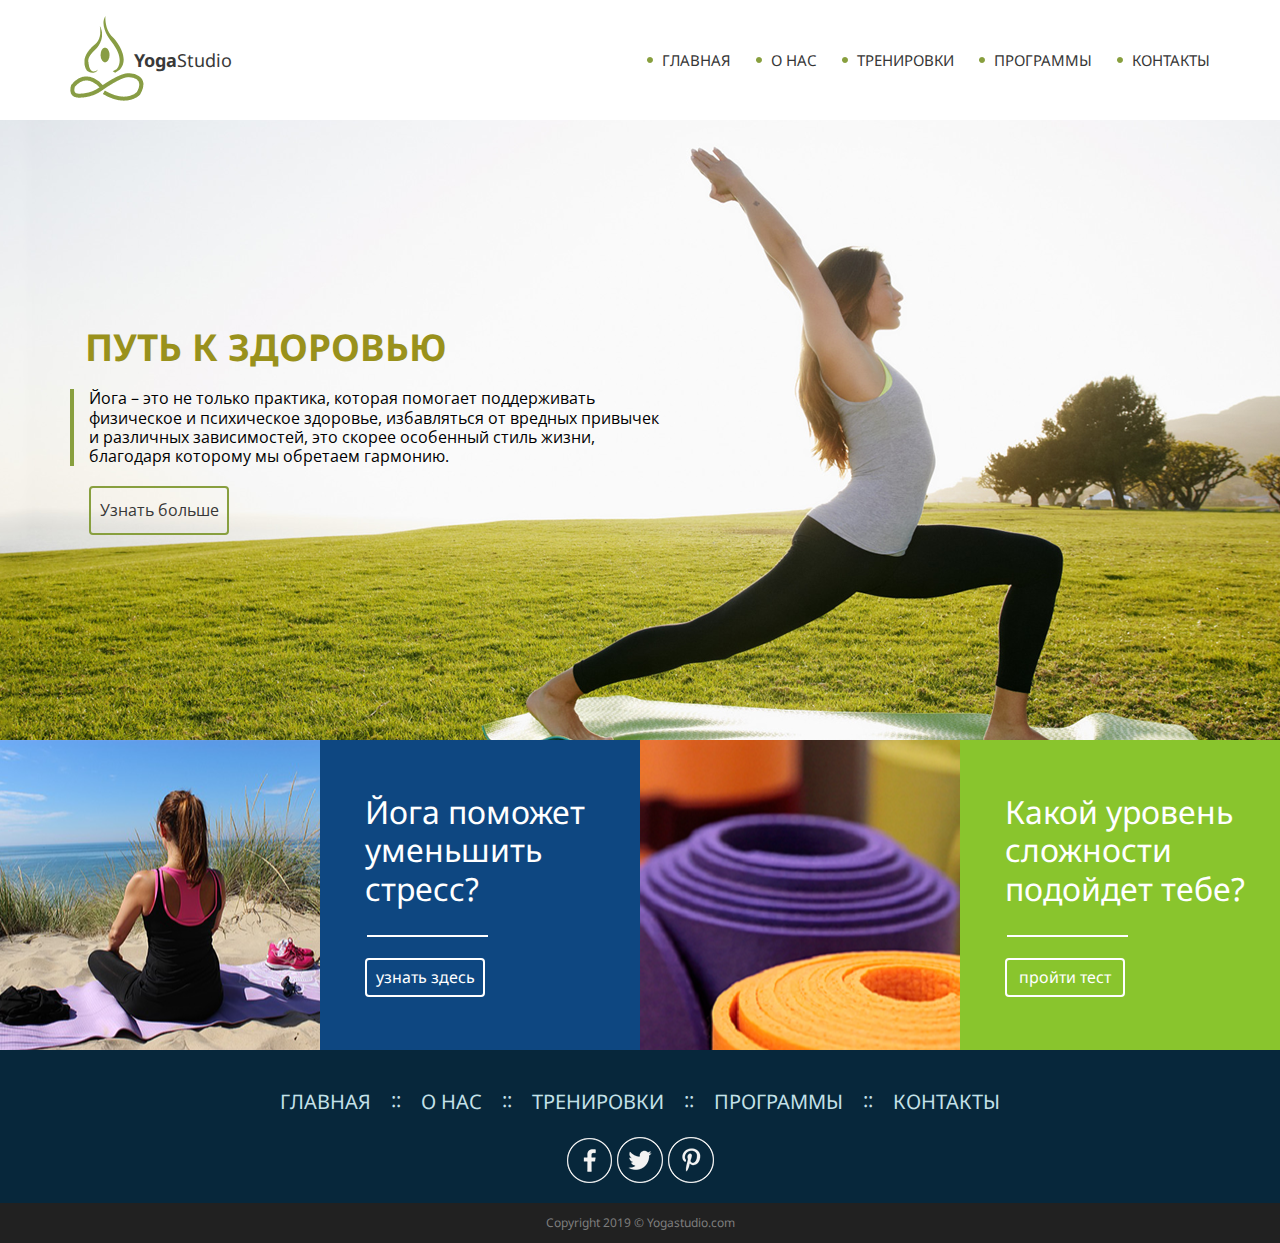
<file: index.html>
<!DOCTYPE html>
<html lang="ru">
<head>
    <meta charset="UTF-8">
    <meta name="viewport" content="width=device-width, initial-scale=1.0">
    <meta http-equiv="X-UA-Compatible" content="ie=edge">
    <title>Главная</title>
    <link href="https://fonts.googleapis.com/css?family=Open+Sans:300,400&amp;subset=cyrillic" rel="stylesheet">
    <link href="https://fonts.googleapis.com/css?family=Noto+Sans:400,700&amp;subset=cyrillic" rel="stylesheet">
    <link rel="stylesheet" href="styles/main.css">
    <script src="js/mobilemenu.js" defer></script>
</head>
<body>
    <header class="header">
        <div class="content">
            <div class="logo">
                <div class="logo__img">
                    <img src="images/logo.png" alt="logo">
                </div>
                <div class="logo__text">
                    <span>Yoga</span>Studio
                </div>
            </div>
            <div class="js-mobilemenu mobilemenu">
                <div></div>
            </div>
            <nav class="js-navigation header__nav">
                <ul class="header__nav-list">
                    <li class="header__nav-list-item"><a href="index.html">главная</a></li>
                    <li class="header__nav-list-item"><a href="about.html">о нас</a></li>
                    <li class="header__nav-list-item"><a href="video.html">тренировки</a></li>
                    <li class="header__nav-list-item"><a href="programs.html">программы</a></li>
                    <li class="header__nav-list-item"><a href="contacts.html">контакты</a></li>
                </ul>
            </nav>
        </div>
    </header>
    <main class="main">
        <div class="wrapper">
            <div class="main-text">
                <div class="content">
                    <h1>
                        Путь к здоровью
                    </h1>
                    <p>
                        Йога – это не только практика, которая помогает  поддерживать физическое и психическое здоровье, избавляться от вредных привычек и различных зависимостей, это скорее особенный стиль жизни, благодаря которому мы обретаем гармонию.
                    </p>
                    <button>
                        <a href="">
                            Узнать больше
                        </a>
                    </button>
                </div>
            </div>
            <div class="stress-image"></div>
            <div class="stress-text">
                <div class="text">
                    <p>Йога поможет уменьшить стресс?</p>
                    <button><a href="">узнать здесь</a></button>
                </div>
            </div>
            <div class="level-image"></div>
            <div class="level-text">
                <div class="text">
                    <p>Какой уровень сложности подойдет тебе?</p>
                    <button><a href="">пройти тест</a></button>
                </div>
            </div>
        </div>
    </main>
    <footer class="footer">
        <div class="footer__top">
            <nav class="footer__nav">
                <ul class="footer__nav-list">
                    <li class="footer__nav-list-item"><a href="index.html">главная</a></li>
                    <li class="footer__nav-list-item"><a href="about.html">о нас</a></li>
                    <li class="footer__nav-list-item"><a href="video.html">тренировки</a></li>
                    <li class="footer__nav-list-item"><a href="programs.html">программы</a></li>
                    <li class="footer__nav-list-item"><a href="contacts.html">контакты</a></li>
                </ul>
            </nav>
            <div class="social">
                <a href="https://www.facebook.com/yoga/" title="Facebook"><img src="images/facebook.png" alt="facebook"></a>
                <a href="https://twitter.com/yoga_journal" title="Twitter"><img src="images/twitter.png" alt="twitter"></a>
                <a href="https://www.pinterest.com/ynspiration/" title="Pinterest"><img src="images/pinterest.png" alt="pinterest"></a>
            </div>
        </div>
        <div class="footer__bottom">
            <div class="copyright">
                Copyright 2019 	&copy; Yogastudio.com     
            </div>
        </div>
    </footer>
</body>
</html>
</file>
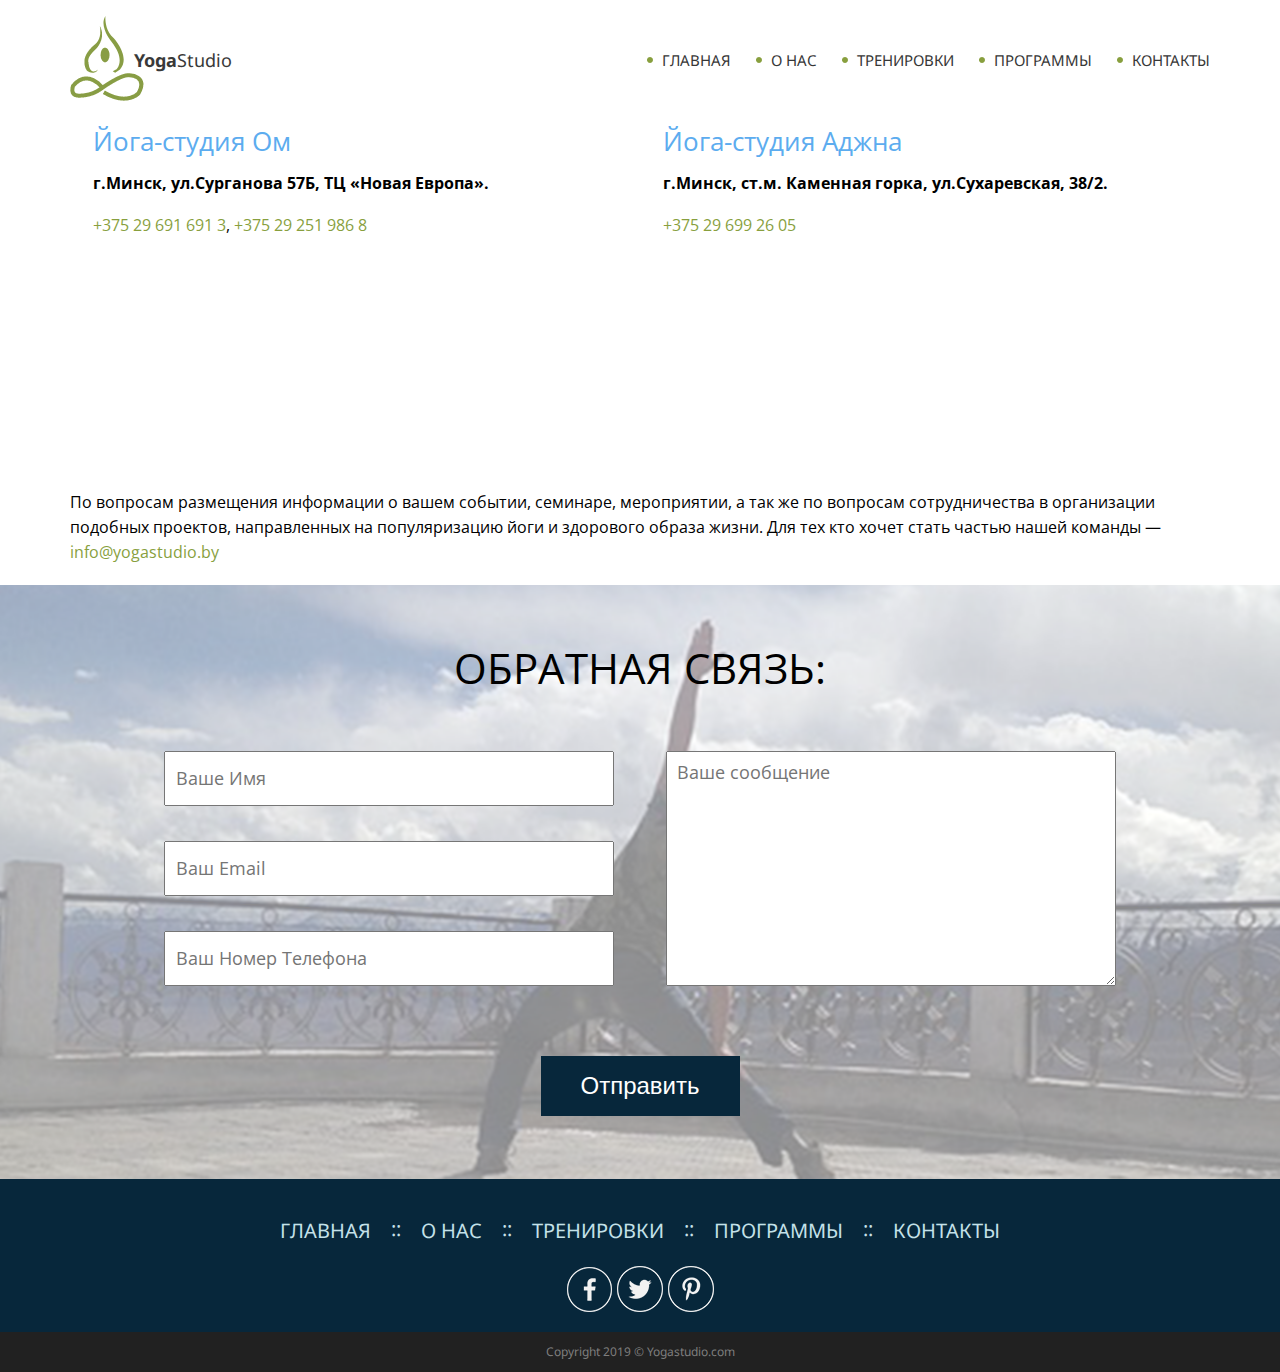
<file: contacts.html>
<!DOCTYPE html>
<html lang="ru">
<head>
    <meta charset="UTF-8">
    <meta name="viewport" content="width=device-width, initial-scale=1.0">
    <meta http-equiv="X-UA-Compatible" content="ie=edge">
    <title>Контакты</title>
    <link href="https://fonts.googleapis.com/css?family=Open+Sans:300,400&amp;subset=cyrillic" rel="stylesheet">
    <link href="https://fonts.googleapis.com/css?family=Noto+Sans:400,700&amp;subset=cyrillic" rel="stylesheet">
    <link rel="stylesheet" href="styles/main.css">
    <script src="js/mobilemenu.js" defer></script>
</head>
<body>
    <header class="header">
        <div class="content">
            <div class="logo">
                <div class="logo__img">
                    <img src="images/logo.png" alt="logo">
                </div>
                <div class="logo__text">
                    <span>Yoga</span>Studio
                </div>
            </div>
            <div class="js-mobilemenu mobilemenu">
                <div></div>
            </div>
            <nav class="js-navigation header__nav">
                <ul class="header__nav-list">
                    <li class="header__nav-list-item"><a href="index.html">главная</a></li>
                    <li class="header__nav-list-item"><a href="about.html">о нас</a></li>
                    <li class="header__nav-list-item"><a href="video.html">тренировки</a></li>
                    <li class="header__nav-list-item"><a href="programs.html">программы</a></li>
                    <li class="header__nav-list-item"><a href="contacts.html">контакты</a></li>
                </ul>
            </nav>
        </div>
    </header>
    <main class="main-contacts">
        <div class="contacts">
            <div class="content">
                <div class="studio">
                    <h2 class="studio__name">
                        Йога-студия Ом
                    </h2>
                    <p class="studio__place">
                        г.Минск, ул.Сурганова 57Б, ТЦ «Новая Европа».
                    </p>
                    <p class="studio__phone">
                        <a href="tel:+375296916913">+375 29 691 691 3</a>,
                        <a href="tel:+375292519868">+375 29 251 986 8</a>
                    </p>
                    <iframe src="https://www.google.com/maps/embed?pb=!1m14!1m8!1m3!1d18793.3030784304!2d27.584838!3d53.92885!3m2!1i1024!2i768!4f13.1!3m3!1m2!1s0x46dbcf947d719581%3A0xff11d22b8491c4db!2z0JnQvtCz0LAt0YHRgtGD0LTQuNGPINCe0Lw!5e0!3m2!1sru!2sby!4v1555584660515!5m2!1sru!2sby" width="300" height="200" frameborder="0" style="border:0" allowfullscreen></iframe>
                </div>
                <div class="studio">
                    <h2 class="studio__name">
                        Йога-студия Аджна
                    </h2>
                    <p class="studio__place">
                        г.Минск, ст.м. Каменная горка, ул.Сухаревская, 38/2.
                    </p>
                    <p class="studio__phone">
                        <a href="tel:+375296992605">+375 29 699 26 05</a>
                    </p>
                    <iframe src="https://www.google.com/maps/embed?pb=!1m16!1m12!1m3!1d6651.74136320607!2d27.43961719077671!3d53.882948550545045!2m3!1f0!2f0!3f0!3m2!1i1024!2i768!4f13.1!2m1!1z0LDQtNC20LDQvdCw!5e0!3m2!1sru!2sby!4v1554987327034!5m2!1sru!2sby" width="300" height="200" frameborder="0" style="border:0" allowfullscreen></iframe>
                </div>
            </div>
        </div>
        <div class="content">
            <p class="email">
                    По вопросам размещения информации о вашем событии, семинаре, мероприятии, а так же по вопросам сотрудничества в организации подобных проектов, направленных на популяризацию йоги и здорового образа жизни. Для тех кто хочет стать частью нашей команды — <a href="mailto:info@yogastudio.by">info@yogastudio.by</a>
            </p>
        </div>
        <div class="wrapper">
            <h1>обратная связь:</h1>
            <form class="form">
                <div class="form-left">
                    <label>
                        <input type="text" name="" placeholder="Ваше Имя">
                    </label>
                    <label>
                        <input type="email" name="" placeholder="Ваш Email">
                    </label>
                    <label>
                        <input type="tel" name="" placeholder="Ваш Номер Телефона">
                    </label>
                </div>
                <div class="form-right">
                    <div class="textarea">
                        <textarea name="coment" placeholder="Ваше сообщение"></textarea>
                    </div>
                </div>
                <button class="draw">Отправить</button>
            </form>
        </div>
    </main>
    <footer class="footer">
        <div class="footer__top">
            <nav class="footer__nav">
                <ul class="footer__nav-list">
                    <li class="footer__nav-list-item"><a href="index.html">главная</a></li>
                    <li class="footer__nav-list-item"><a href="about.html">о нас</a></li>
                    <li class="footer__nav-list-item"><a href="video.html">тренировки</a></li>
                    <li class="footer__nav-list-item"><a href="programs.html">программы</a></li>
                    <li class="footer__nav-list-item"><a href="contacts.html">контакты</a></li>
                </ul>
            </nav>
            <div class="social">
                <a href="https://www.facebook.com/yoga/" title="Facebook"><img src="images/facebook.png" alt="facebook"></a>
                <a href="https://twitter.com/yoga_journal" title="Twitter"><img src="images/twitter.png" alt="twitter"></a>
                <a href="https://www.pinterest.com/ynspiration/" title="Pinterest"><img src="images/pinterest.png" alt="pinterest"></a>
            </div>
        </div>
        <div class="footer__bottom">
            <div class="copyright">
                Copyright 2019 	&copy; Yogastudio.com     
            </div>
        </div>
    </footer>
</body>
</html>
</file>
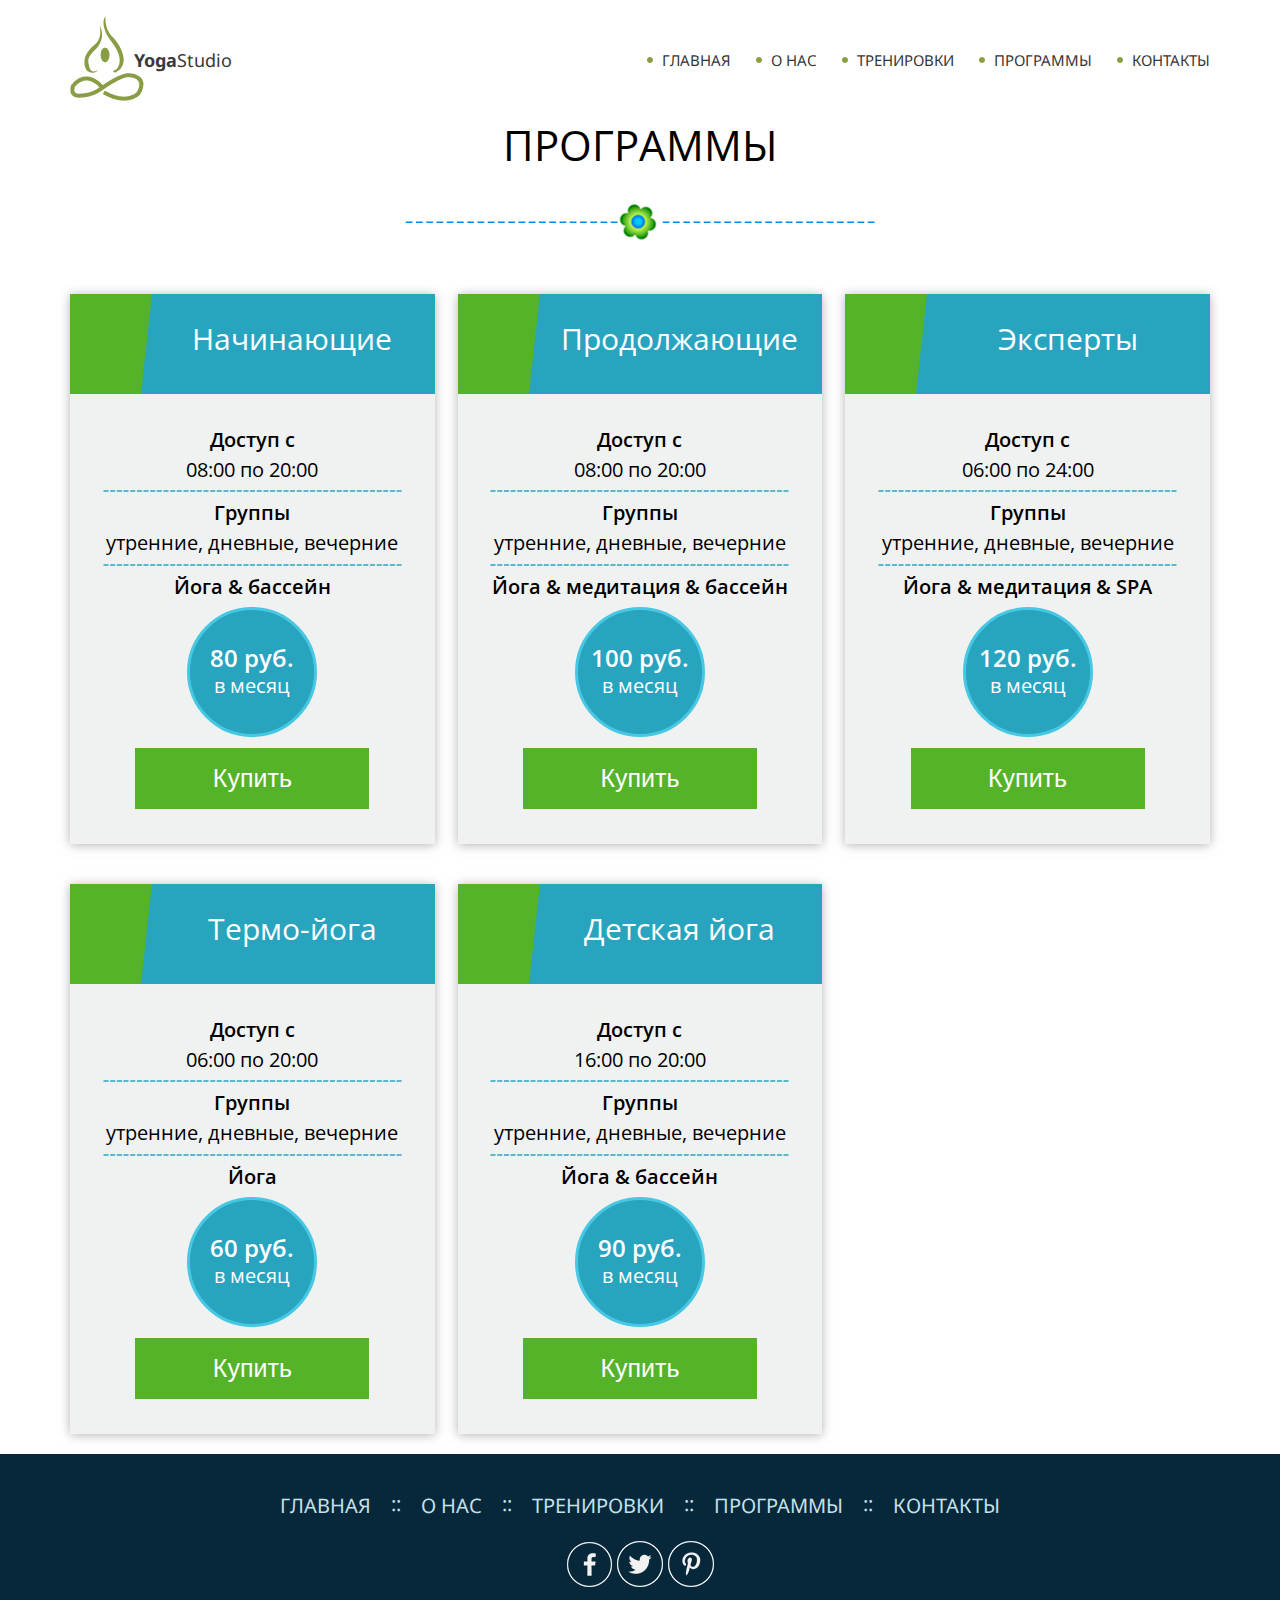
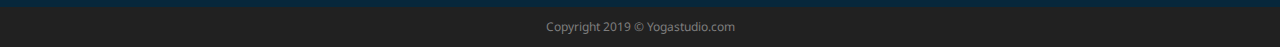
<file: programs.html>
<!DOCTYPE html>
<html lang="ru">
<head>
    <meta charset="UTF-8">
    <meta name="viewport" content="width=device-width, initial-scale=1.0">
    <meta http-equiv="X-UA-Compatible" content="ie=edge">
    <title>Программы</title>
    <link href="https://fonts.googleapis.com/css?family=Open+Sans:300,400&amp;subset=cyrillic" rel="stylesheet">
    <link href="https://fonts.googleapis.com/css?family=Noto+Sans:400,700&amp;subset=cyrillic" rel="stylesheet">
    <link rel="stylesheet" href="styles/main.css">
    <script src="js/mobilemenu.js" defer></script>
</head>
<body>
    <header class="header">
        <div class="content">
            <div class="logo">
                <div class="logo__img">
                    <img src="images/logo.png" alt="logo">
                </div>
                <div class="logo__text">
                    <span>Yoga</span>Studio
                </div>
            </div>
            <div class="js-mobilemenu mobilemenu">
                <div></div>
            </div>
            <nav class="js-navigation header__nav">
                <ul class="header__nav-list">
                    <li class="header__nav-list-item"><a href="index.html">главная</a></li>
                    <li class="header__nav-list-item"><a href="about.html">о нас</a></li>
                    <li class="header__nav-list-item"><a href="video.html">тренировки</a></li>
                    <li class="header__nav-list-item"><a href="programs.html">программы</a></li>
                    <li class="header__nav-list-item"><a href="contacts.html">контакты</a></li>
                </ul>
            </nav>
        </div>
    </header>
    <main class="main-programs">
        <div class="content">
            <h1>программы</h1>
            <div class="separator">
                <img src="images/main_line.png" alt="">
                <img src="images/main_flower.png" alt="">
                <img src="images/main_line.png" alt="">
            </div>
            <div class="programs-grid">
                <div class="programs-grid__item">
                    <div class="programs-grid__item-top">
                        <h2>Начинающие</h2>
                    </div>
                    <div class="programs-grid__item-bottom">
                        <span>Доступ с</span>
                        <p>08:00 по 20:00</p>
                        <img src="images/programs-separator.png" alt="">
                        <span>Группы</span>
                        <p>утренние, дневные, вечерние</p>
                        <img src="images/programs-separator.png" alt="">
                        <span>Йога &amp; бассейн</span>
                        <div class="price">
                            <span>80 руб.</span>
                            <p>в месяц</p>
                        </div>
                        <button class="programs-buy">Купить</button>
                    </div>
                </div>
                <div class="programs-grid__item">
                    <div class="programs-grid__item-top">
                        <h2>Продолжающие</h2>
                    </div>
                    <div class="programs-grid__item-bottom">
                        <span>Доступ с</span>
                        <p>08:00 по 20:00</p>
                        <img src="images/programs-separator.png" alt="">
                        <span>Группы</span>
                        <p>утренние, дневные, вечерние</p>
                        <img src="images/programs-separator.png" alt="">
                        <span>Йога &amp; медитация &amp; бассейн</span>
                        <div class="price">
                            <span>100 руб.</span>
                            <p>в месяц</p>
                        </div>
                        <button class="programs-buy">Купить</button>
                    </div>
                </div>
                <div class="programs-grid__item">
                    <div class="programs-grid__item-top">
                        <h2>Эксперты</h2>
                    </div>
                    <div class="programs-grid__item-bottom">
                        <span>Доступ с</span>
                        <p>06:00 по 24:00</p>
                        <img src="images/programs-separator.png" alt="">
                        <span>Группы</span>
                        <p>утренние, дневные, вечерние</p>
                        <img src="images/programs-separator.png" alt="">
                        <span>Йога &amp; медитация &amp; SPA</span>
                        <div class="price">
                            <span>120 руб.</span>
                            <p>в месяц</p>
                        </div>
                        <button class="programs-buy">Купить</button>
                    </div>
                </div>
                <div class="programs-grid__item">
                    <div class="programs-grid__item-top">
                        <h2>Термо-йога</h2>
                    </div>
                    <div class="programs-grid__item-bottom">
                        <span>Доступ с</span>
                        <p>06:00 по 20:00</p>
                        <img src="images/programs-separator.png" alt="">
                        <span>Группы</span>
                        <p>утренние, дневные, вечерние</p>
                        <img src="images/programs-separator.png" alt="">
                        <span>Йога</span>
                        <div class="price">
                            <span>60 руб.</span>
                            <p>в месяц</p>
                        </div>
                        <button class="programs-buy">Купить</button>
                    </div>
                </div>
                <div class="programs-grid__item">
                    <div class="programs-grid__item-top">
                        <h2>Детская йога</h2>
                    </div>
                    <div class="programs-grid__item-bottom">
                        <span>Доступ с</span>
                        <p>16:00 по 20:00</p>
                        <img src="images/programs-separator.png" alt="">
                        <span>Группы</span>
                        <p>утренние, дневные, вечерние</p>
                        <img src="images/programs-separator.png" alt="">
                        <span>Йога &amp; бассейн</span>
                        <div class="price">
                            <span>90 руб.</span>
                            <p>в месяц</p>
                        </div>
                        <button class="programs-buy">Купить</button>
                    </div>
                </div>
            </div>
        </div>
    </main>
    <footer class="footer">
        <div class="footer__top">
            <nav class="footer__nav">
                <ul class="footer__nav-list">
                    <li class="footer__nav-list-item"><a href="index.html">главная</a></li>
                    <li class="footer__nav-list-item"><a href="about.html">о нас</a></li>
                    <li class="footer__nav-list-item"><a href="video.html">тренировки</a></li>
                    <li class="footer__nav-list-item"><a href="programs.html">программы</a></li>
                    <li class="footer__nav-list-item"><a href="contacts.html">контакты</a></li>
                </ul>
            </nav>
            <div class="social">
                <a href="https://www.facebook.com/yoga/" title="Facebook"><img src="images/facebook.png" alt="facebook"></a>
                <a href="https://twitter.com/yoga_journal" title="Twitter"><img src="images/twitter.png" alt="twitter"></a>
                <a href="https://www.pinterest.com/ynspiration/" title="Pinterest"><img src="images/pinterest.png" alt="pinterest"></a>
            </div>
        </div>
        <div class="footer__bottom">
            <div class="copyright">
                Copyright 2019 	&copy; Yogastudio.com     
            </div>
        </div>
    </footer>
</body>
</html>
</file>
<file: styles/main.css>
html, body, div, span, applet, object, iframe,
h1, h2, h3, h4, h5, h6, p, blockquote, pre,
a, abbr, acronym, address, big, cite, code,
del, dfn, em, img, ins, kbd, q, s, samp,
small, strike, strong, sub, sup, tt, var,
b, u, i, center,
dl, dt, dd, ol, ul, li,
fieldset, form, label, legend,
table, caption, tbody, tfoot, thead, tr, th, td,
article, aside, canvas, details, embed,
figure, figcaption, footer, header, hgroup,
menu, nav, output, ruby, section, summary,
time, mark, audio, video {
  margin: 0;
  padding: 0;
  border: 0;
  font-size: 100%;
  font: inherit;
  vertical-align: baseline;
}

/* HTML5 display-role reset for older browsers */
article, aside, details, figcaption, figure,
footer, header, hgroup, menu, nav, section {
  display: block;
}

body {
  line-height: 1;
}

ol, ul {
  list-style: none;
}

blockquote, q {
  quotes: none;
}

blockquote:before, blockquote:after,
q:before, q:after {
  content: '';
  content: none;
}

table {
  border-collapse: collapse;
  border-spacing: 0;
}

* {
  -webkit-box-sizing: border-box;
          box-sizing: border-box;
}

.content {
  max-width: 1150px;
  width: 100%;
  margin: 0 auto;
  padding: 0 5px;
}

.wrapper {
  max-width: 1280px;
  width: 100%;
  margin: 0 auto;
}

body {
  display: -webkit-box;
  display: -ms-flexbox;
  display: flex;
  -webkit-box-orient: vertical;
  -webkit-box-direction: normal;
      -ms-flex-direction: column;
          flex-direction: column;
  min-height: 100vh;
  min-width: 320px;
}

main {
  -webkit-box-flex: 1;
      -ms-flex-positive: 1;
          flex-grow: 1;
  font: 400 16px/1.2em 'Open sans';
}

a {
  text-decoration: none;
  -webkit-transition-duration: 0.2s;
          transition-duration: 0.2s;
  color: #373737;
}

.separator {
  display: -webkit-box;
  display: -ms-flexbox;
  display: flex;
  -webkit-box-pack: center;
      -ms-flex-pack: center;
          justify-content: center;
  -webkit-box-align: center;
      -ms-flex-align: center;
          align-items: center;
  margin: 30px 0;
}

@media only screen and (max-width: 767px) {
  .separator {
    -webkit-box-orient: vertical;
    -webkit-box-direction: normal;
        -ms-flex-direction: column;
            flex-direction: column;
  }
}

h1 {
  font: 400 42px/1.2em 'Open sans';
  text-transform: uppercase;
  text-align: center;
}

@media only screen and (min-width: 320px) and (max-width: 1024px) {
  h1 {
    font-size: calc(2.27273vw + 18.72727px);
  }
}

@media only screen and (min-width: 1024px) {
  h1 {
    font-size: 42px;
  }
}

@media only screen and (max-width: 320px) {
  h1 {
    font-size: 26px;
  }
}

button {
  border: none;
  outline: none;
  -webkit-transition-duration: 0.2s;
          transition-duration: 0.2s;
}

.header {
  font: 400 17px/1.2em 'Noto sans';
}

.header .content {
  -webkit-box-pack: justify;
      -ms-flex-pack: justify;
          justify-content: space-between;
  -webkit-box-align: center;
      -ms-flex-align: center;
          align-items: center;
  -webkit-box-orient: horizontal;
  -webkit-box-direction: normal;
      -ms-flex-direction: row;
          flex-direction: row;
  display: -webkit-box;
  display: -ms-flexbox;
  display: flex;
  height: 120px;
  position: relative;
}

.header .logo {
  display: -webkit-box;
  display: -ms-flexbox;
  display: flex;
  -webkit-box-align: center;
      -ms-flex-align: center;
          align-items: center;
  color: #393939;
}

@media only screen and (min-width: 320px) and (max-width: 1024px) {
  .header .logo {
    font-size: calc(0.28409vw + 15.09091px);
  }
}

@media only screen and (min-width: 1024px) {
  .header .logo {
    font-size: 18px;
  }
}

@media only screen and (max-width: 320px) {
  .header .logo {
    font-size: 16px;
  }
}

.header .logo__text {
  margin-left: -10px;
}

.header .logo__text span {
  font-weight: 700;
}

.header .mobilemenu {
  width: 25px;
  height: 20px;
  position: relative;
  cursor: pointer;
  z-index: 3;
}

@media only screen and (min-width: 768px) {
  .header .mobilemenu {
    display: none;
  }
}

.header .mobilemenu div, .header .mobilemenu::before, .header .mobilemenu::after {
  content: '';
  display: block;
  position: absolute;
  left: 0;
  width: 100%;
  height: 1px;
  background-color: #393939;
}

.header .mobilemenu::after {
  bottom: 0;
}

.header .mobilemenu div {
  position: absolute;
  height: 1px;
  width: 100%;
  left: 0;
  background-color: #393939;
  top: 50%;
  margin-top: -1px;
}

@media only screen and (max-width: 767px) {
  .header__nav {
    position: fixed;
    height: 100%;
    right: 0;
    top: 0;
    padding: 50px 30px 20px;
    background-color: white;
    -webkit-transform: translateY(-100%);
            transform: translateY(-100%);
    -webkit-transition: .25s;
    transition: .25s;
    z-index: 2;
  }
  .header__nav.active {
    display: block;
    -webkit-transform: none;
            transform: none;
  }
}

.header__nav-list {
  display: -webkit-box;
  display: -ms-flexbox;
  display: flex;
  text-transform: uppercase;
}

@media only screen and (max-width: 767px) {
  .header__nav-list {
    -webkit-box-orient: vertical;
    -webkit-box-direction: normal;
        -ms-flex-direction: column;
            flex-direction: column;
    width: 100%;
  }
}

.header__nav-list-item {
  position: relative;
}

@media only screen and (min-width: 320px) and (max-width: 1024px) {
  .header__nav-list-item {
    font-size: calc(0.14205vw + 13.54545px);
  }
}

@media only screen and (min-width: 1024px) {
  .header__nav-list-item {
    font-size: 15px;
  }
}

@media only screen and (max-width: 320px) {
  .header__nav-list-item {
    font-size: 14px;
  }
}

.header__nav-list-item::before {
  content: url(../images/header_dot.png);
  position: absolute;
  bottom: 3px;
  left: -15px;
}

.header__nav-list-item + .header__nav-list-item {
  margin-left: 40px;
}

@media (max-width: 767px) {
  .header__nav-list-item + .header__nav-list-item {
    margin-left: 0;
    margin-top: 20px;
  }
}

.header__nav-list-item a {
  color: #373737;
}

.header__nav-list-item a:hover {
  color: #889f3e;
}

.main .wrapper {
  display: -ms-grid;
  display: grid;
  -ms-grid-columns: (1fr)[4];
      grid-template-columns: repeat(4, 1fr);
  -ms-grid-rows: (310px)[3];
      grid-template-rows: repeat(3, 310px);
}

@media only screen and (max-width: 767px) {
  .main .wrapper {
    -ms-grid-columns: (1fr)[2];
        grid-template-columns: repeat(2, 1fr);
    -ms-grid-rows: (310px)[4];
        grid-template-rows: repeat(4, 310px);
  }
}

.main-text {
  -ms-grid-column: 1;
      grid-column-start: 1;
  grid-column-end: 5;
  -ms-grid-row: 1;
      grid-row-start: 1;
  grid-row-end: 3;
  background: url("../images/home_background.png") 50% no-repeat;
}

@media only screen and (max-width: 767px) {
  .main-text {
    -ms-grid-column: 1;
        grid-column-start: 1;
    grid-column-end: 3;
    -ms-grid-row: 1;
        grid-row-start: 1;
    grid-row-end: 3;
  }
}

.main-text .content {
  height: 620px;
  -webkit-box-pack: center;
      -ms-flex-pack: center;
          justify-content: center;
  -webkit-box-align: start;
      -ms-flex-align: start;
          align-items: flex-start;
  -webkit-box-orient: vertical;
  -webkit-box-direction: normal;
      -ms-flex-direction: column;
          flex-direction: column;
  display: -webkit-box;
  display: -ms-flexbox;
  display: flex;
}

.main-text .content h1 {
  font: 700 37px/1.2em 'Noto sans';
  color: #99911c;
  padding-left: 15px;
}

.main-text .content p {
  display: -webkit-box;
  display: -ms-flexbox;
  display: flex;
  -webkit-box-align: center;
      -ms-flex-align: center;
          align-items: center;
  max-width: 600px;
  padding-left: 15px;
  margin: 20px 0;
  border-left: 4px solid #889f3e;
}

.main-text .content button {
  background-color: Transparent;
  border: 2px solid #889f3e;
  width: 140px;
  height: 49px;
  font: 400 16px/1.2em 'Open sans';
  margin-left: 19px;
  cursor: pointer;
  border-radius: 4px;
}

.main-text .content button:hover a {
  color: #889f3e;
}

.main-text .content button:active {
  -webkit-box-shadow: inset 0 0 3px 3px #889f3e;
          box-shadow: inset 0 0 3px 3px #889f3e;
}

.main .stress-image {
  background: url("../images/home_meditation.png") 50% no-repeat;
}

@media only screen and (max-width: 767px) {
  .main .stress-image {
    -ms-grid-column: 1;
        grid-column-start: 1;
    grid-column-end: 2;
    -ms-grid-row: 3;
        grid-row-start: 3;
    grid-row-end: 4;
  }
}

.main .stress-text {
  background-color: #0e4781;
}

@media only screen and (max-width: 767px) {
  .main .stress-text {
    -ms-grid-column: 2;
        grid-column-start: 2;
    grid-column-end: 3;
    -ms-grid-row: 3;
        grid-row-start: 3;
    grid-row-end: 4;
  }
}

.main .level-image {
  background: url("../images/home_level.png") 50% no-repeat;
}

@media only screen and (max-width: 767px) {
  .main .level-image {
    -ms-grid-column: 1;
        grid-column-start: 1;
    grid-column-end: 2;
    -ms-grid-row: 4;
        grid-row-start: 4;
    grid-row-end: 5;
  }
}

.main .level-text {
  background-color: #89c52d;
}

@media only screen and (max-width: 767px) {
  .main .level-text {
    -ms-grid-column: 2;
        grid-column-start: 2;
    grid-column-end: 3;
    -ms-grid-row: 4;
        grid-row-start: 4;
    grid-row-end: 5;
  }
}

.main .text {
  display: -webkit-box;
  display: -ms-flexbox;
  display: flex;
  -webkit-box-orient: vertical;
  -webkit-box-direction: normal;
      -ms-flex-direction: column;
          flex-direction: column;
  font: 400 32px/1.2em 'Noto Sans';
  color: #fff;
  width: 290px;
  height: 280px;
  margin: 15px;
  -webkit-box-pack: center;
      -ms-flex-pack: center;
          justify-content: center;
  padding-left: 30px;
}

.main .text:hover {
  padding-left: 29px;
  border: 1px solid #fff;
  border-radius: 4px;
}

.main .text button {
  background-color: Transparent;
  cursor: pointer;
  border: 2px solid #fff;
  border-radius: 4px;
  width: 120px;
  height: 39px;
  font: 400 16px/1.2em 'Noto Sans';
  margin-top: 50px;
  position: relative;
}

.main .text button a {
  color: #fff;
}

.main .text button:hover a {
  color: #889f3e;
}

.main .text button:active {
  -webkit-box-shadow: inset 0 0 2px 2px #fff;
          box-shadow: inset 0 0 2px 2px #fff;
}

.main .text button::before {
  content: '';
  position: absolute;
  width: 121px;
  height: 2px;
  background-color: #fff;
  top: -25px;
  left: 0;
}

.main-about-top .content {
  display: -webkit-box;
  display: -ms-flexbox;
  display: flex;
  -webkit-box-orient: vertical;
  -webkit-box-direction: normal;
      -ms-flex-direction: column;
          flex-direction: column;
  -webkit-box-align: center;
      -ms-flex-align: center;
          align-items: center;
}

.main-about-top h1 {
  color: #5cacef;
}

.main-about-top .description {
  text-align: center;
  font-weight: 300;
}

@media only screen and (min-width: 320px) and (max-width: 1024px) {
  .main-about-top .description {
    line-height: calc(1.27841vw + 19.90909px);
  }
}

@media only screen and (min-width: 1024px) {
  .main-about-top .description {
    line-height: 33px;
  }
}

@media only screen and (max-width: 320px) {
  .main-about-top .description {
    line-height: 24px;
  }
}

@media only screen and (min-width: 320px) and (max-width: 1024px) {
  .main-about-top .description {
    font-size: calc(0.56818vw + 12.18182px);
  }
}

@media only screen and (min-width: 1024px) {
  .main-about-top .description {
    font-size: 18px;
  }
}

@media only screen and (max-width: 320px) {
  .main-about-top .description {
    font-size: 14px;
  }
}

.main-about .swiper-container {
  margin: 20px 0;
  max-width: 100%;
}

.main-about .swiper-slide {
  text-align: center;
}

.main-about .swiper-slide img {
  max-width: 100%;
}

.main-about .swiper-slide p {
  margin-top: 20px;
  margin-bottom: 40px;
  color: #717477;
  font-size: 28px;
  font-style: italic;
}

.main-about .swiper-pagination {
  bottom: 5px;
}

.main-about .swiper-pagination-bullet {
  width: 10px;
  height: 10px;
}

.main-about .swiper-pagination-bullet-active {
  background: #889f3e;
}

.main-about .swiper-button-prev {
  background-image: url("../images/slider-arrow.png");
  background-size: 30px 50px;
  left: 15px;
  outline: none;
}

.main-about .swiper-button-next {
  background-image: url("../images/slider-arrow.png");
  -webkit-transform: rotate(180deg);
          transform: rotate(180deg);
  background-size: 30px 50px;
  right: 15px;
  outline: none;
}

.main-about .swiper-scrollbar {
  display: none;
}

.main-about .advantage {
  min-height: 210px;
  background-color: #5cacef;
}

.main-about .advantage .content {
  -ms-flex-pack: distribute;
      justify-content: space-around;
  -webkit-box-align: center;
      -ms-flex-align: center;
          align-items: center;
  -webkit-box-orient: horizontal;
  -webkit-box-direction: normal;
      -ms-flex-direction: row;
          flex-direction: row;
  display: -webkit-box;
  display: -ms-flexbox;
  display: flex;
  -ms-flex-wrap: wrap;
      flex-wrap: wrap;
  height: 200px;
}

@media only screen and (max-width: 767px) and (min-width: 320px) and (max-width: 1024px) {
  .main-about .advantage .content {
    height: calc(14.20455vw + 304.54545px);
  }
}

@media only screen and (max-width: 767px) and (min-width: 1024px) {
  .main-about .advantage .content {
    height: 450px;
  }
}

@media only screen and (max-width: 767px) and (max-width: 320px) {
  .main-about .advantage .content {
    height: 350px;
  }
}

.main-about .advantage-item {
  display: -webkit-box;
  display: -ms-flexbox;
  display: flex;
  -webkit-box-orient: vertical;
  -webkit-box-direction: normal;
      -ms-flex-direction: column;
          flex-direction: column;
  width: 23.33%;
  font-style: italic;
  line-height: 40px;
  margin: 10px 5%;
  text-align: center;
}

@media only screen and (min-width: 320px) and (max-width: 1024px) {
  .main-about .advantage-item {
    font-size: calc(2.27273vw + 18.72727px);
  }
}

@media only screen and (min-width: 1024px) {
  .main-about .advantage-item {
    font-size: 42px;
  }
}

@media only screen and (max-width: 320px) {
  .main-about .advantage-item {
    font-size: 26px;
  }
}

@media only screen and (max-width: 767px) {
  .main-about .advantage-item {
    width: 96%;
    margin: 10px 2%;
    -webkit-box-pack: center;
        -ms-flex-pack: center;
            justify-content: center;
  }
}

.main-about .advantage-item span {
  color: #ffffff;
  margin-bottom: 20px;
}

@media only screen and (min-width: 320px) and (max-width: 1024px) {
  .main-about .advantage-item span {
    font-size: calc(4.26136vw + 28.36364px);
  }
}

@media only screen and (min-width: 1024px) {
  .main-about .advantage-item span {
    font-size: 72px;
  }
}

@media only screen and (max-width: 320px) {
  .main-about .advantage-item span {
    font-size: 42px;
  }
}

@media only screen and (max-width: 767px) {
  .main-about .advantage-item span {
    margin-bottom: 15px;
  }
}

.programs-grid {
  display: -webkit-box;
  display: -ms-flexbox;
  display: flex;
  -ms-flex-wrap: wrap;
      flex-wrap: wrap;
}

.programs-grid__item {
  height: 550px;
  width: 32%;
  -webkit-box-shadow: 0 1px 10px rgba(154, 154, 154, 0.75);
          box-shadow: 0 1px 10px rgba(154, 154, 154, 0.75);
  margin: 20px 0;
  background-color: #f0f2f2;
}

.programs-grid__item:nth-child(3n+2) {
  margin: 20px 2%;
}

@media only screen and (max-width: 767px) {
  .programs-grid__item:nth-child(3n+2) {
    margin: 20px 25;
  }
}

@media only screen and (max-width: 1023px) {
  .programs-grid__item {
    width: 46%;
    margin: 20px 2%;
  }
}

@media only screen and (max-width: 767px) {
  .programs-grid__item {
    width: 96%;
    margin: 20px 2%;
  }
}

.programs-grid__item-top {
  height: 100px;
  background-color: #28a4bf;
  color: #ffffff;
  font-size: 30px;
  position: relative;
  padding: 30px 0;
  padding-left: 80px;
  text-align: center;
  line-height: 30px;
}

@media only screen and (max-width: 767px) {
  .programs-grid__item-top {
    font-size: 26px;
  }
}

.programs-grid__item-top::before {
  content: url("../images/programs_item-top.png");
  position: absolute;
  top: 0;
  left: 0;
}

.programs-grid__item-bottom {
  -ms-flex-pack: distribute;
      justify-content: space-around;
  -webkit-box-align: center;
      -ms-flex-align: center;
          align-items: center;
  -webkit-box-orient: vertical;
  -webkit-box-direction: normal;
      -ms-flex-direction: column;
          flex-direction: column;
  display: -webkit-box;
  display: -ms-flexbox;
  display: flex;
  height: 450px;
  padding: 30px 0;
  font-size: 20px;
}

.programs-grid__item-bottom span {
  font-weight: 600;
}

.programs-grid__item-bottom .price {
  background-color: #28a4bf;
  height: 130px;
  width: 130px;
  border-radius: 50%;
  border: 3px solid #46c7e3;
  color: #ffffff;
  line-height: 28px;
  -webkit-box-pack: center;
      -ms-flex-pack: center;
          justify-content: center;
  -webkit-box-align: center;
      -ms-flex-align: center;
          align-items: center;
  -webkit-box-orient: vertical;
  -webkit-box-direction: normal;
      -ms-flex-direction: column;
          flex-direction: column;
  display: -webkit-box;
  display: -ms-flexbox;
  display: flex;
}

.programs-grid__item-bottom .price span {
  font-size: 24px;
}

.programs-grid__item-bottom .programs-buy {
  height: 61px;
  width: 234px;
  background-color: #54b328;
  color: #ffffff;
  font-size: 25px;
  cursor: pointer;
  -webkit-transition: 0.2s;
  transition: 0.2s;
}

.programs-grid__item-bottom .programs-buy:hover {
  -webkit-box-shadow: 0 0 3px 3px #46c7e3;
          box-shadow: 0 0 3px 3px #46c7e3;
}

.programs-grid__item-bottom .programs-buy:active {
  -webkit-box-shadow: inset 0 0 3px 5px #3e7c22;
          box-shadow: inset 0 0 3px 5px #3e7c22;
}

.main-video .content h1 {
  color: #5cacef;
}

.main-video .video {
  display: -webkit-box;
  display: -ms-flexbox;
  display: flex;
  -ms-flex-wrap: wrap;
      flex-wrap: wrap;
  padding: 20px 0;
}

.main-video .video-about {
  text-align: center;
  font-weight: 300;
}

@media only screen and (min-width: 320px) and (max-width: 1024px) {
  .main-video .video-about {
    line-height: calc(1.27841vw + 19.90909px);
  }
}

@media only screen and (min-width: 1024px) {
  .main-video .video-about {
    line-height: 33px;
  }
}

@media only screen and (max-width: 320px) {
  .main-video .video-about {
    line-height: 24px;
  }
}

@media only screen and (min-width: 320px) and (max-width: 1024px) {
  .main-video .video-about {
    font-size: calc(0.56818vw + 12.18182px);
  }
}

@media only screen and (min-width: 1024px) {
  .main-video .video-about {
    font-size: 18px;
  }
}

@media only screen and (max-width: 320px) {
  .main-video .video-about {
    font-size: 14px;
  }
}

.main-video .video-item {
  width: 32%;
  margin: 10px 0;
  -webkit-box-pack: center;
      -ms-flex-pack: center;
          justify-content: center;
  -webkit-box-align: center;
      -ms-flex-align: center;
          align-items: center;
  -webkit-box-orient: vertical;
  -webkit-box-direction: normal;
      -ms-flex-direction: column;
          flex-direction: column;
  display: -webkit-box;
  display: -ms-flexbox;
  display: flex;
  -webkit-transition: 0.2s;
  transition: 0.2s;
  -webkit-box-shadow: 0 14px 28px rgba(0, 0, 0, 0.25), 0 10px 10px rgba(0, 0, 0, 0.22);
          box-shadow: 0 14px 28px rgba(0, 0, 0, 0.25), 0 10px 10px rgba(0, 0, 0, 0.22);
}

.main-video .video-item:hover {
  -webkit-transform: scale(1.05);
          transform: scale(1.05);
  background-color: #fff;
}

@media only screen and (max-width: 767px) {
  .main-video .video-item:hover {
    -webkit-transform: scale(1.05);
            transform: scale(1.05);
  }
}

@media only screen and (max-width: 767px) {
  .main-video .video-item:hover {
    -webkit-transform: none;
            transform: none;
  }
}

@media only screen and (max-width: 767px) {
  .main-video .video-item {
    width: 49%;
  }
}

@media only screen and (max-width: 570px) {
  .main-video .video-item {
    width: 99%;
  }
}

.main-video .video-item:nth-child(3n+2) {
  margin: 10px 2%;
}

@media only screen and (max-width: 767px) {
  .main-video .video-item:nth-child(3n+2) {
    margin: 10px 0;
  }
}

@media only screen and (max-width: 767px) {
  .main-video .video-item:nth-child(2n) {
    margin-left: 2%;
  }
}

@media only screen and (max-width: 570px) {
  .main-video .video-item:nth-child(2n) {
    margin-left: 0;
  }
}

.main-video .video-item p {
  margin-top: 10px;
  font-size: 14px;
  text-align: center;
}

@media only screen and (max-width: 767px) {
  .main-video .video-item p {
    display: none;
  }
}

.main-video .video-wrapper {
  padding: 10px;
  -ms-flex-negative: 0;
      flex-shrink: 0;
}

.main-video .video-wrapper img {
  max-width: 100%;
}

.main-contacts {
  display: -webkit-box;
  display: -ms-flexbox;
  display: flex;
  -webkit-box-orient: vertical;
  -webkit-box-direction: normal;
      -ms-flex-direction: column;
          flex-direction: column;
  -webkit-box-pack: justify;
      -ms-flex-pack: justify;
          justify-content: space-between;
}

.main-contacts .contacts .content {
  display: -webkit-box;
  display: -ms-flexbox;
  display: flex;
  -ms-flex-pack: distribute;
      justify-content: space-around;
  -ms-flex-wrap: wrap;
      flex-wrap: wrap;
}

.main-contacts .contacts .content .studio {
  width: 46%;
  height: 350px;
  display: -webkit-box;
  display: -ms-flexbox;
  display: flex;
  -webkit-box-orient: vertical;
  -webkit-box-direction: normal;
      -ms-flex-direction: column;
          flex-direction: column;
  -ms-flex-pack: distribute;
      justify-content: space-around;
}

@media only screen and (max-width: 767px) {
  .main-contacts .contacts .content .studio {
    width: 96%;
  }
}

.main-contacts .contacts .content .studio__name {
  font-size: 26px;
  color: #5cacef;
}

.main-contacts .contacts .content .studio__place {
  font-weight: bold;
}

.main-contacts .contacts .content .studio__phone a {
  color: #889f3e;
}

.main-contacts .contacts .content .studio__phone a:hover {
  text-decoration: underline;
}

.main-contacts .email {
  line-height: 25px;
  margin: 20px 0;
}

.main-contacts .email a {
  color: #889f3e;
}

.main-contacts .email a:hover {
  text-decoration: underline;
}

.main-contacts .wrapper {
  min-height: 594px;
  background: url("../images/contact_background.png") 50% no-repeat;
  display: -webkit-box;
  display: -ms-flexbox;
  display: flex;
  -webkit-box-orient: vertical;
  -webkit-box-direction: normal;
      -ms-flex-direction: column;
          flex-direction: column;
  -ms-flex-pack: distribute;
      justify-content: space-around;
  padding-top: 30px;
}

.main-contacts .form {
  display: -webkit-box;
  display: -ms-flexbox;
  display: flex;
  -ms-flex-wrap: wrap;
      flex-wrap: wrap;
  min-height: 400px;
  -webkit-box-pack: center;
      -ms-flex-pack: center;
          justify-content: center;
}

@media only screen and (max-width: 1023px) {
  .main-contacts .form {
    min-height: 450px;
  }
}

.main-contacts .form input, .main-contacts .form textarea {
  outline: none;
  font: 400 18px/1.2em 'Open sans';
  -webkit-transition-duration: 0.1s;
          transition-duration: 0.1s;
  width: 450px;
  color: #979494;
}

.main-contacts .form input:focus, .main-contacts .form textarea:focus {
  -webkit-box-shadow: inset 0 1px 4px rgba(0, 0, 0, 0.75);
          box-shadow: inset 0 1px 4px rgba(0, 0, 0, 0.75);
}

@media only screen and (max-width: 767px) {
  .main-contacts .form input, .main-contacts .form textarea {
    width: 300px;
  }
}

.main-contacts .form-left {
  width: 48%;
  display: -webkit-box;
  display: -ms-flexbox;
  display: flex;
  -webkit-box-orient: vertical;
  -webkit-box-direction: normal;
      -ms-flex-direction: column;
          flex-direction: column;
  -webkit-box-align: end;
      -ms-flex-align: end;
          align-items: flex-end;
}

@media only screen and (max-width: 1023px) {
  .main-contacts .form-left {
    width: 90%;
    -webkit-box-align: center;
        -ms-flex-align: center;
            align-items: center;
  }
}

.main-contacts .form-left input {
  height: 55px;
  padding: 10px;
  margin-bottom: 35px;
}

@media only screen and (max-width: 1023px) {
  .main-contacts .form-left input {
    margin-bottom: 20px;
    height: 50px;
  }
}

.main-contacts .form-right {
  width: 48%;
  margin-left: 4%;
}

@media only screen and (max-width: 1023px) {
  .main-contacts .form-right {
    width: 90%;
    display: -webkit-box;
    display: -ms-flexbox;
    display: flex;
    -webkit-box-pack: center;
        -ms-flex-pack: center;
            justify-content: center;
    margin-left: 0;
  }
}

.main-contacts .form-right textarea {
  padding: 10px;
  height: 235px;
}

@media only screen and (max-width: 1023px) {
  .main-contacts .form-right textarea {
    height: 120px;
  }
}

.main-contacts .form button {
  width: 199px;
  height: 60px;
  background-color: #07273b;
  color: #ffffff;
  font-size: 24px;
}

.main-contacts .form button:hover {
  border: 1px solid #ffffff;
}

.main-contacts .form button:active {
  opacity: 0.5;
}

.footer {
  font: 400 20px/1.2em 'Noto sans';
}

@media only screen and (max-width: 767px) {
  .footer {
    font-size: 16px;
  }
}

.footer__top {
  height: 153px;
  background-color: #07273b;
  -webkit-box-pack: justify;
      -ms-flex-pack: justify;
          justify-content: space-between;
  -webkit-box-align: center;
      -ms-flex-align: center;
          align-items: center;
  -webkit-box-orient: vertical;
  -webkit-box-direction: normal;
      -ms-flex-direction: column;
          flex-direction: column;
  display: -webkit-box;
  display: -ms-flexbox;
  display: flex;
  padding: 40px 0 15px;
}

@media only screen and (max-width: 767px) {
  .footer__top {
    -webkit-box-orient: horizontal;
    -webkit-box-direction: normal;
        -ms-flex-direction: row;
            flex-direction: row;
    padding: 0;
  }
}

.footer__nav-list {
  display: -webkit-box;
  display: -ms-flexbox;
  display: flex;
  color: #c4e1e9;
  text-transform: uppercase;
}

@media only screen and (max-width: 767px) {
  .footer__nav-list {
    -webkit-box-orient: vertical;
    -webkit-box-direction: normal;
        -ms-flex-direction: column;
            flex-direction: column;
    -ms-flex-pack: distribute;
        justify-content: space-around;
  }
}

.footer__nav-list-item {
  position: relative;
}

@media only screen and (max-width: 767px) {
  .footer__nav-list-item {
    margin-left: 50px;
  }
  .footer__nav-list-item::before {
    content: '::';
    position: absolute;
    left: -30px;
    bottom: 2px;
  }
}

.footer__nav-list-item + .footer__nav-list-item {
  margin-left: 50px;
}

.footer__nav-list-item + .footer__nav-list-item::before {
  content: '::';
  position: absolute;
  left: -30px;
  bottom: 2px;
}

.footer__nav-list-item a {
  color: #c4e1e9;
}

.footer__nav-list-item a:hover {
  color: #889f3e;
}

@media only screen and (max-width: 767px) {
  .footer .social {
    display: -webkit-box;
    display: -ms-flexbox;
    display: flex;
    -webkit-box-orient: vertical;
    -webkit-box-direction: normal;
        -ms-flex-direction: column;
            flex-direction: column;
  }
}

.footer .social img {
  -webkit-transition: 0.2s;
  transition: 0.2s;
}

@media only screen and (max-width: 767px) {
  .footer .social img {
    width: 80%;
  }
}

.footer .social img:hover {
  margin-bottom: 2px;
}

@media only screen and (max-width: 767px) {
  .footer .social img:hover {
    margin-bottom: 0px;
  }
}

.footer__bottom {
  height: 40px;
  background-color: #212121;
  color: #7e7e7e;
  font-size: 12px;
  -webkit-box-pack: center;
      -ms-flex-pack: center;
          justify-content: center;
  -webkit-box-align: center;
      -ms-flex-align: center;
          align-items: center;
  -webkit-box-orient: horizontal;
  -webkit-box-direction: normal;
      -ms-flex-direction: row;
          flex-direction: row;
  display: -webkit-box;
  display: -ms-flexbox;
  display: flex;
}
/*# sourceMappingURL=main.css.map */
</file>
